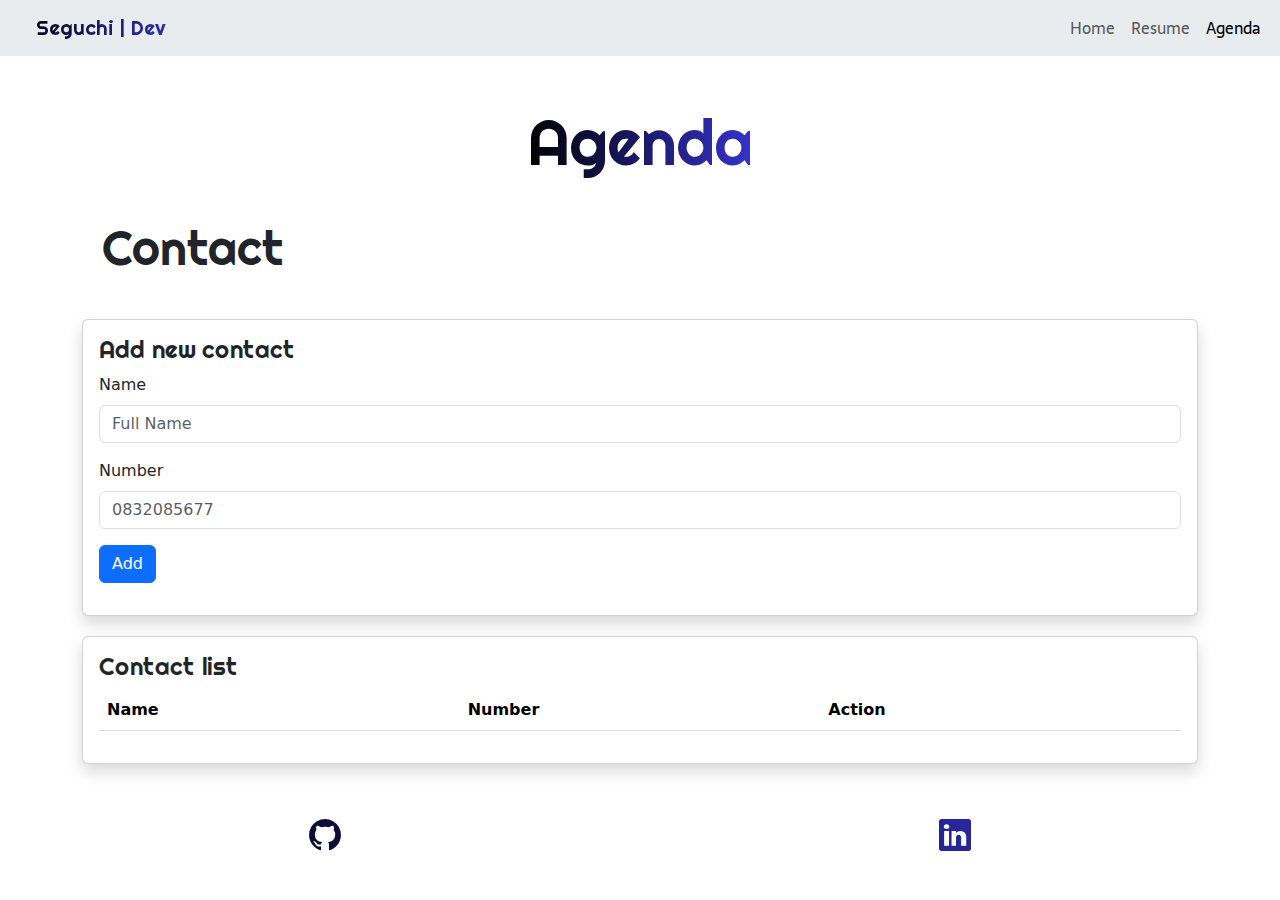
<file: PersonalWebPage/pages/agenda.html>
<!DOCTYPE html>
<html lang="en">
<head>
    <meta charset="UTF-8">
    <meta name="viewport" content="width=device-width, initial-scale=1.0">
    <meta name="description" content="Seguchi your web developer">
    <title>Seguchi | Dev</title>
    <!--CSS Link-->
    <link rel="stylesheet" href="../css/style.css">
    <!--Bootstrap link-->
    <link href="https://cdn.jsdelivr.net/npm/bootstrap@5.3.3/dist/css/bootstrap.min.css" rel="stylesheet" integrity="sha384-QWTKZyjpPEjISv5WaRU9OFeRpok6YctnYmDr5pNlyT2bRjXh0JMhjY6hW+ALEwIH" crossorigin="anonymous">
    <!--Bootstrap icons-->
    <link rel="stylesheet" href="https://cdn.jsdelivr.net/npm/bootstrap-icons@1.11.3/font/bootstrap-icons.min.css">
</head>

<body>
    <!--Navegation Bar-->
    <header>
      <nav class="navbar navbar-expand-lg bg-body-secondary">
        <div class="container-fluid d-flex justify-content-between">
          <!--Site name-->
          <a class="navbar-brand" href="index.html">Seguchi | Dev</a>

          <!--Nav bar for compact screem-->
          <button class="navbar-toggler" type="button" data-bs-toggle="collapse" data-bs-target="#navbarNavAltMarkup" aria-controls="navbarNavAltMarkup" aria-expanded="false" aria-label="Toggle navigation">
            <span class="navbar-toggler-icon"></span>
          </button>

          <!--Navegation Links-->
          <div class="collapse navbar-collapse justify-content-end" id="navbarNavAltMarkup">
            <div class="navbar-nav">
              <a class="nav-link nav-link-style" href="../index.html">Home</a>
              <a class="nav-link nav-link-style" href="/pages/resume.html">Resume</a>
              <a class="nav-link active nav-link-style" aria-current="page" href="/pages/agenda.html">Agenda</a>
            </div>
          </div>
        </div>
      </nav>
    </header>

    <!--Main-->
    <main class="content-resume">
      <!--Main content-->
      <section class="text-center">
        <h1 class="content-main-written-title-resume">Agenda</h1>
      </section>

      <!--Main secundary Projects-->
      <section class="container">
        <!--Main secundary Projects title-->
        <div class="content-projects">
          <div class="content-project-title">
            <h1 class="content-project-written-title">Contact</h1>
          </div>
  
          <!--Main Contact-->
          <div class="content-project-cards">
            <!--New Contact-->
            <div class="card shadow">
              <div class="card-body">
                <h5 class="content-secondary-title-project">Add new contact</h5>
                <!--Name-->
                <div class="mb-3">
                  <label for="exampleFormControlInput1" class="form-label">Name</label>
                  <input type="email" class="form-control" id="inputName" placeholder="Full Name">
                </div>
                <!--Number-->
                <div class="mb-3">
                  <label for="exampleFormControlInput1" class="form-label">Number</label>
                  <input type="email" class="form-control" id="inputNumber" placeholder="0832085677">
                </div>
                <button onclick="newContact()" class="btn btn-primary">Add</button>
                <p id="message"></p>

              </div>
            </div>
            
  
            <!--Contact List-->
            <div class="card shadow">
              <div class="card-body">
                <h5 class="content-secondary-title-project">Contact list</h5>
                <table class="table table-striped">
                  <thead>
                    <tr>
                      <th scope="col">Name</th>
                      <th scope="col">Number</th>
                      <th scope="col">Action</th>
                    </tr>
                  </thead>
                  <tbody id="listContacts">
                    <!--New elements-->
                  </tbody>
                </table>
                
              </div>
            </div>

          </div>

        </div>
      </section>

    </main>

    <!--Footer-->
    <footer class="footer">
      <a class="footer-icon" href="https://github.com/caioseguchi"><i class="bi bi-github"></i></a>
      <a class="footer-icon" href="https://www.linkedin.com/in/caio-seguchi-882351232/"><i class="bi bi-linkedin"></i></a>
    </footer>
    
</body>

<!--Bootstrap javascript-->
<script src="https://cdn.jsdelivr.net/npm/bootstrap@5.3.3/dist/js/bootstrap.bundle.min.js" integrity="sha384-YvpcrYf0tY3lHB60NNkmXc5s9fDVZLESaAA55NDzOxhy9GkcIdslK1eN7N6jIeHz" crossorigin="anonymous"></script>
<script src="../javascript/agendaScript.js"></script>
</html>
</file>
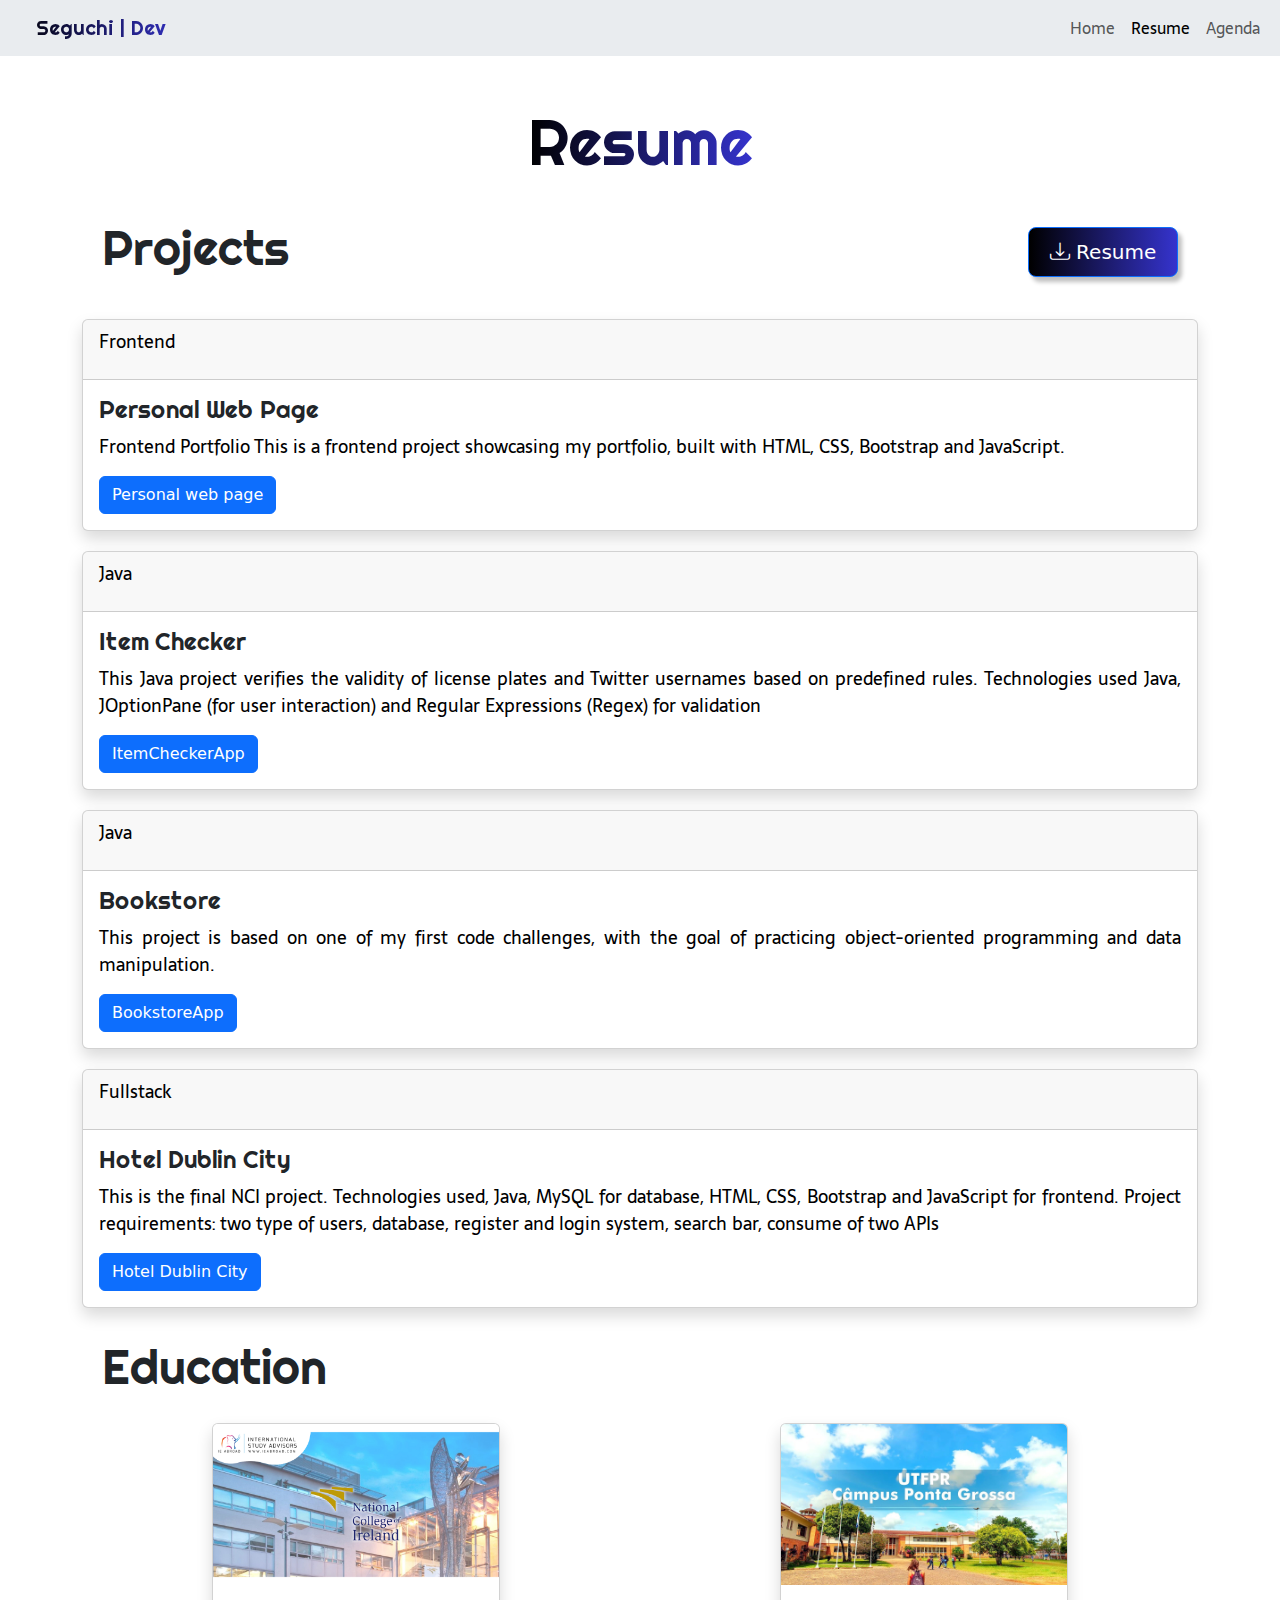
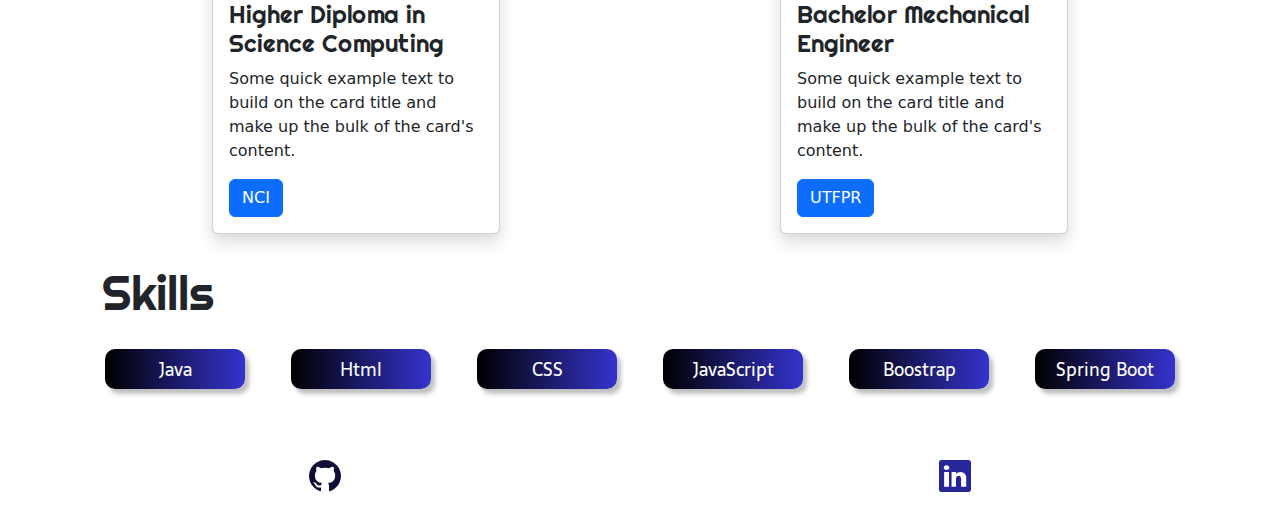
<file: PersonalWebPage/pages/resume.html>
<!DOCTYPE html>
<html lang="en">
<head>
    <meta charset="UTF-8">
    <meta name="viewport" content="width=device-width, initial-scale=1.0">
    <meta name="description" content="Seguchi your web developer">
    <title>Seguchi | Dev</title>
    <!--CSS Link-->
    <link rel="stylesheet" href="../css/style.css">
    <!--Bootstrap link-->
    <link href="https://cdn.jsdelivr.net/npm/bootstrap@5.3.3/dist/css/bootstrap.min.css" rel="stylesheet" integrity="sha384-QWTKZyjpPEjISv5WaRU9OFeRpok6YctnYmDr5pNlyT2bRjXh0JMhjY6hW+ALEwIH" crossorigin="anonymous">
    <!--Bootstrap icons-->
    <link rel="stylesheet" href="https://cdn.jsdelivr.net/npm/bootstrap-icons@1.11.3/font/bootstrap-icons.min.css">
</head>

<body>
    <!--Navegation Bar-->
    <header>
      <nav class="navbar navbar-expand-lg bg-body-secondary">
        <div class="container-fluid d-flex justify-content-between">
          <!--Site name-->
          <a class="navbar-brand" href="index.html">Seguchi | Dev</a>

          <!--Nav bar for compact screem-->
          <button class="navbar-toggler" type="button" data-bs-toggle="collapse" data-bs-target="#navbarNavAltMarkup" aria-controls="navbarNavAltMarkup" aria-expanded="false" aria-label="Toggle navigation">
            <span class="navbar-toggler-icon"></span>
          </button>

          <!--Navegation Links-->
          <div class="collapse navbar-collapse justify-content-end" id="navbarNavAltMarkup">
            <div class="navbar-nav">
              <a class="nav-link nav-link-style" href="../index.html">Home</a>
              <a class="nav-link active nav-link-style" aria-current="page" href="/pages/resume.html">Resume</a>
              <a class="nav-link nav-link-style" href="/pages/agenda.html">Agenda</a>
            </div>
          </div>
        </div>
      </nav>
    </header>

    <!--Main-->
    <main class="content-resume">
      <!--Main content-->
      <section class="text-center">
        <h1 class="content-main-written-title-resume">Resume</h1>
      </section>

      <!--Main secundary Projects-->
      <section class="container">
        <!--Main secundary Projects title-->
        <div class="content-projects">
          <div class="content-project-title">
            <h1 class="content-project-written-title">Projects</h1>
            <button type="button" class="btn btn-primary btn-lg content-project-written-title-button"><i class="bi bi-download"></i> Resume</button>
          </div>
  
          <!--Main secundary Projects content-->
          <div class="content-project-cards">
            <!--Project 1-->
            <div class="card shadow">
              <div class="card-header">
                <p class="content-secondary-paragraph">Frontend</p>
              </div>
              <div class="card-body">
                <h5 class="content-secondary-title-project">Personal Web Page</h5>
                <p class="content-secondary-paragraph">Frontend Portfolio This is a frontend project showcasing my portfolio, built with HTML, CSS, Bootstrap and JavaScript.</p>
                <a href="https://github.com/caioseguchi/Frontend-PersonalWebPage.git" class="btn btn-primary">Personal web page</a>
              </div>
            </div>
            
  
            <!--Project 2-->
            <div class="card shadow">
              <div class="card-header">
                <p class="content-secondary-paragraph">Java</p>
              </div>
              <div class="card-body">
                <h5 class="content-secondary-title-project">Item Checker</h5>
                <p class="content-secondary-paragraph">This Java project verifies the validity of license plates and Twitter usernames based on predefined rules. Technologies used Java, JOptionPane (for user interaction) and Regular Expressions (Regex) for validation</p>
                <a href="https://github.com/caioseguchi/Frontend-PersonalWebPage.git" class="btn btn-primary">ItemCheckerApp</a>
              </div>
            </div>
            
  
            <!--Project 3-->
            <div class="card shadow">
              <div class="card-header">
                <p class="content-secondary-paragraph">Java</p>
              </div>
              <div class="card-body">
                <h5 class="content-secondary-title-project">Bookstore</h5>
                <p class="content-secondary-paragraph">This project is based on one of my first code challenges, with the goal of practicing object-oriented programming and data manipulation.</p>
                <a href="https://github.com/caioseguchi/Bookstore.git" class="btn btn-primary">BookstoreApp</a>
              </div>
            </div>
  
            <!--Project 4-->
            <div class="card shadow">
              <div class="card-header">
                <p class="content-secondary-paragraph">Fullstack</p>
              </div>
              <div class="card-body">
                <h5 class="content-secondary-title-project">Hotel Dublin City</h5>
                <p class="content-secondary-paragraph">This is the final NCI project. Technologies used, Java, MySQL for database, HTML, CSS, Bootstrap and JavaScript for frontend. Project requirements: two type of users, database, register and login system, search bar, consume of two APIs </p>
                <a href="https://github.com/caioseguchi/project-hotel-dublin-city.git" class="btn btn-primary">Hotel Dublin City</a>
              </div>
            </div>
          </div>
        </div>
      </section>

      <!--Main third Education-->
      <section class="container">
        <!--Education title-->
        <div class="content-project-title">
          <h1 class="content-project-written-title">Education</h1>
        </div>

        <!--Education content-->
        <div class="education-card">
          <!--NCI-->
          <div class="card shadow" style="width: 18rem;">
            <img src="../images/nci.jpg" class="card-img-top" alt="...">
            <div class="card-body">
              <h5 class="content-secondary-title-project">Higher Diploma in Science Computing</h5>
              <p class="card-text">Some quick example text to build on the card title and make up the bulk of the card's content.</p>
              <a href="https://www.ncirl.ie/" class="btn btn-primary">NCI</a>
            </div>
          </div>
          
          <!--UTFPR-->
          <div class="card shadow" style="width: 18rem;">
            <img src="../images/pg.jpg" class="card-img-top" alt="...">
            <div class="card-body">
              <h5 class="content-secondary-title-project">Bachelor Mechanical Engineer</h5>
              <p class="card-text">Some quick example text to build on the card title and make up the bulk of the card's content.</p>
              <a href="https://www.utfpr.edu.br/campus/pontagrossa" class="btn btn-primary">UTFPR</a>
            </div>
          </div>
        </div>
      </section>

      <!--Main fourth Skills-->
      <section class="container">
        <!--Skills title-->
        <div class="content-project-title">
          <h1 class="content-project-written-title">Skills</h1>
        </div>

        <!--Skills content-->
        <div class="content-skills">
          <p class="card-skills">Java</p>
          <p class="card-skills">Html</p>
          <p class="card-skills">CSS</p>
          <p class="card-skills">JavaScript</p>
          <p class="card-skills">Boostrap</p>
          <p class="card-skills">Spring Boot</p>
        </div>
      </section>
    </main>

    <!--Footer-->
    <footer class="footer">
      <a class="footer-icon" href="https://github.com/caioseguchi"><i class="bi bi-github"></i></a>
      <a class="footer-icon" href="https://www.linkedin.com/in/caio-seguchi-882351232/"><i class="bi bi-linkedin"></i></a>
    </footer>
    
</body>

<!--Bootstrap javascript-->
<script src="https://cdn.jsdelivr.net/npm/bootstrap@5.3.3/dist/js/bootstrap.bundle.min.js" integrity="sha384-YvpcrYf0tY3lHB60NNkmXc5s9fDVZLESaAA55NDzOxhy9GkcIdslK1eN7N6jIeHz" crossorigin="anonymous"></script>
</html>
</file>
<file: PersonalWebPage/css/style.css>
/* GLOBAL */
@import url('https://fonts.googleapis.com/css2?family=Righteous&family=Sarala:wght@400;700&display=swap');

* {
    margin: 0;
    padding: 0;
    box-sizing: border-box;
    text-decoration: none;
}

body {
    font-size: 100%;
}

.navbar-brand{
    background-image: linear-gradient(90deg, #000000, #3533cd);/* Horizontal gradient */
    -webkit-background-clip: text;/* Applies gradient to text */
    -webkit-text-fill-color: transparent;
    font-family: "Righteous", serif;
    font-weight: 400;
    padding: 24px;
}

.nav-link-style{
    font-family: "Sarala", serif;
    font-weight: 400;
    font-size: 24px;
}



/* HOME PAGE */
.content{
    margin-bottom: 48px;
}

.content-main{
    display: flex;
    flex-direction: row;
    align-items: center;
    flex-wrap: wrap;
    justify-content: space-around;
}

.content-main-written{
    display: flex;
    flex-direction: column;
    gap: 32px;

}

.content-main-written-title{
    font-family: "Righteous", serif;
    font-weight: 400;
    font-size: 64px;
    background-image: linear-gradient(90deg, #000000, #3533cd);/* Horizontal gradient */
    -webkit-background-clip: text;/* Applies gradient to text */
    -webkit-text-fill-color: transparent;
}

.content-main-written-subtitle{
    font-family: "Sarala", serif;
    font-weight: 400;
    font-size: 24px;
    color: #000000;
}

.content-main-written-button{
    background-image: linear-gradient(90deg, #000000, #3533cd);/* Horizontal gradient */
    width: 180px;
    height: 60px;
    border: none;
    box-shadow: 4px 5px 4px rgba(0, 0, 0, 0.25);
    border-radius: 20px;
    font-family: 'Sarala', sans-serif;
    font-weight: 400;
    font-size: 24px;
    color: #090808;
}

.content-main-image{
    height: 430px;
}

.content-secondary{
    display: contents;
    flex-direction: column;
    align-items: center;
    gap: 24px;
    margin-top: 48px;
}


.content-secondary-title{
    padding-top: 48px;
    font-family: 'Righteous', cursive;
    font-weight: 400;
    font-size: 24px;
}

/* HOME AND RESUME PAGE */
.content-secondary-paragraph{
    text-justify: auto;
    font-family: 'Sarala', sans-serif;
    font-weight: 300;
    font-size: 18px;
    color: #000000;
    text-align: justify;
}

.footer{
    display: flex;
    flex-direction: row;
    align-items: center;
    font-size: 32px; /* Ajust size icon */
    background: linear-gradient(45deg,#000000, #3533cd);
    -webkit-background-clip: text; 
    -webkit-text-fill-color: transparent; 
    transition: transform 0.3s ease-in-out; /* Animation */
    margin: 10px;
}

.footer-icon{
    height: 48px;
    display: block;
    margin: 0 auto;
}

/* RESUME PAGE */
.content-resume{
    margin-top: 48px;
    margin-bottom: 48px;
    display: flex;
    flex-direction: column;
    align-items: center;
    justify-content: space-around;
    gap: 10px;
}

.content-main-written-title-resume{
    font-family: "Righteous", serif;
    font-weight: 400;
    font-size: 64px;
    background-image: linear-gradient(90deg, #000000, #3533cd);/* Horizontal gradient */
    -webkit-background-clip: text;/* Applies gradient to text */
    -webkit-text-fill-color: transparent;
}

.content-projects{
    display: flex;
    flex-direction: column;
    gap: 15px;
}

.content-project-title{
    display: flex;
    flex-direction: row;
    align-items: center;
    justify-content: space-between;
    padding: 20px;
}

.content-project-written-title{
    font-family: "Righteous", serif;
    font-weight: 400;
    font-size: 48px;
}

.content-project-written-title-button{
    background-image: linear-gradient(90deg, #000000, #3533cd);/* Horizontal gradient */
    width: 150px;
    height: 50px;
    border: none;
    box-shadow: 4px 5px 4px rgba(0, 0, 0, 0.25);
    border-radius: 20px;
    font-family: 'Sarala', sans-serif;
    font-weight: 400;
    font-size: 24px;
    color: #090808;
}


.content-project-cards{
    display: flex;
    flex-direction: column;
    gap: 20px;
}

.content-secondary-title-project{
    font-family: 'Righteous', cursive;
    font-weight: 400;
    font-size: 24px;
}

.education-card{
    display: flex;
    flex-direction: row;
    flex-wrap: wrap;
    align-items: center;
    justify-content: space-around;
    gap: 20px;
}

.content-skills{
    display: flex;
    flex-direction: row;
    flex-wrap: wrap;
    align-items: center;
    justify-content: space-around;
}

.card-skills{
    display: flex;
    flex-direction: row;
    align-items: center;
    justify-content: space-around;
    background-image: linear-gradient(90deg, #000000, #3533cd);/* Horizontal gradient */
    width: 140px;
    height: 40px;
    border: none;
    box-shadow: 4px 5px 4px rgba(0, 0, 0, 0.25);
    border-radius: 10px;
    font-family: 'Sarala', sans-serif;
    font-weight: 400;
    font-size: 18px;
    color: #ffffff;
}

.table {
    width: 100%;
    table-layout: fixed;
}

.table th, .table td {
    width: 33.33%;
    padding: 10px; 
}
</file>
